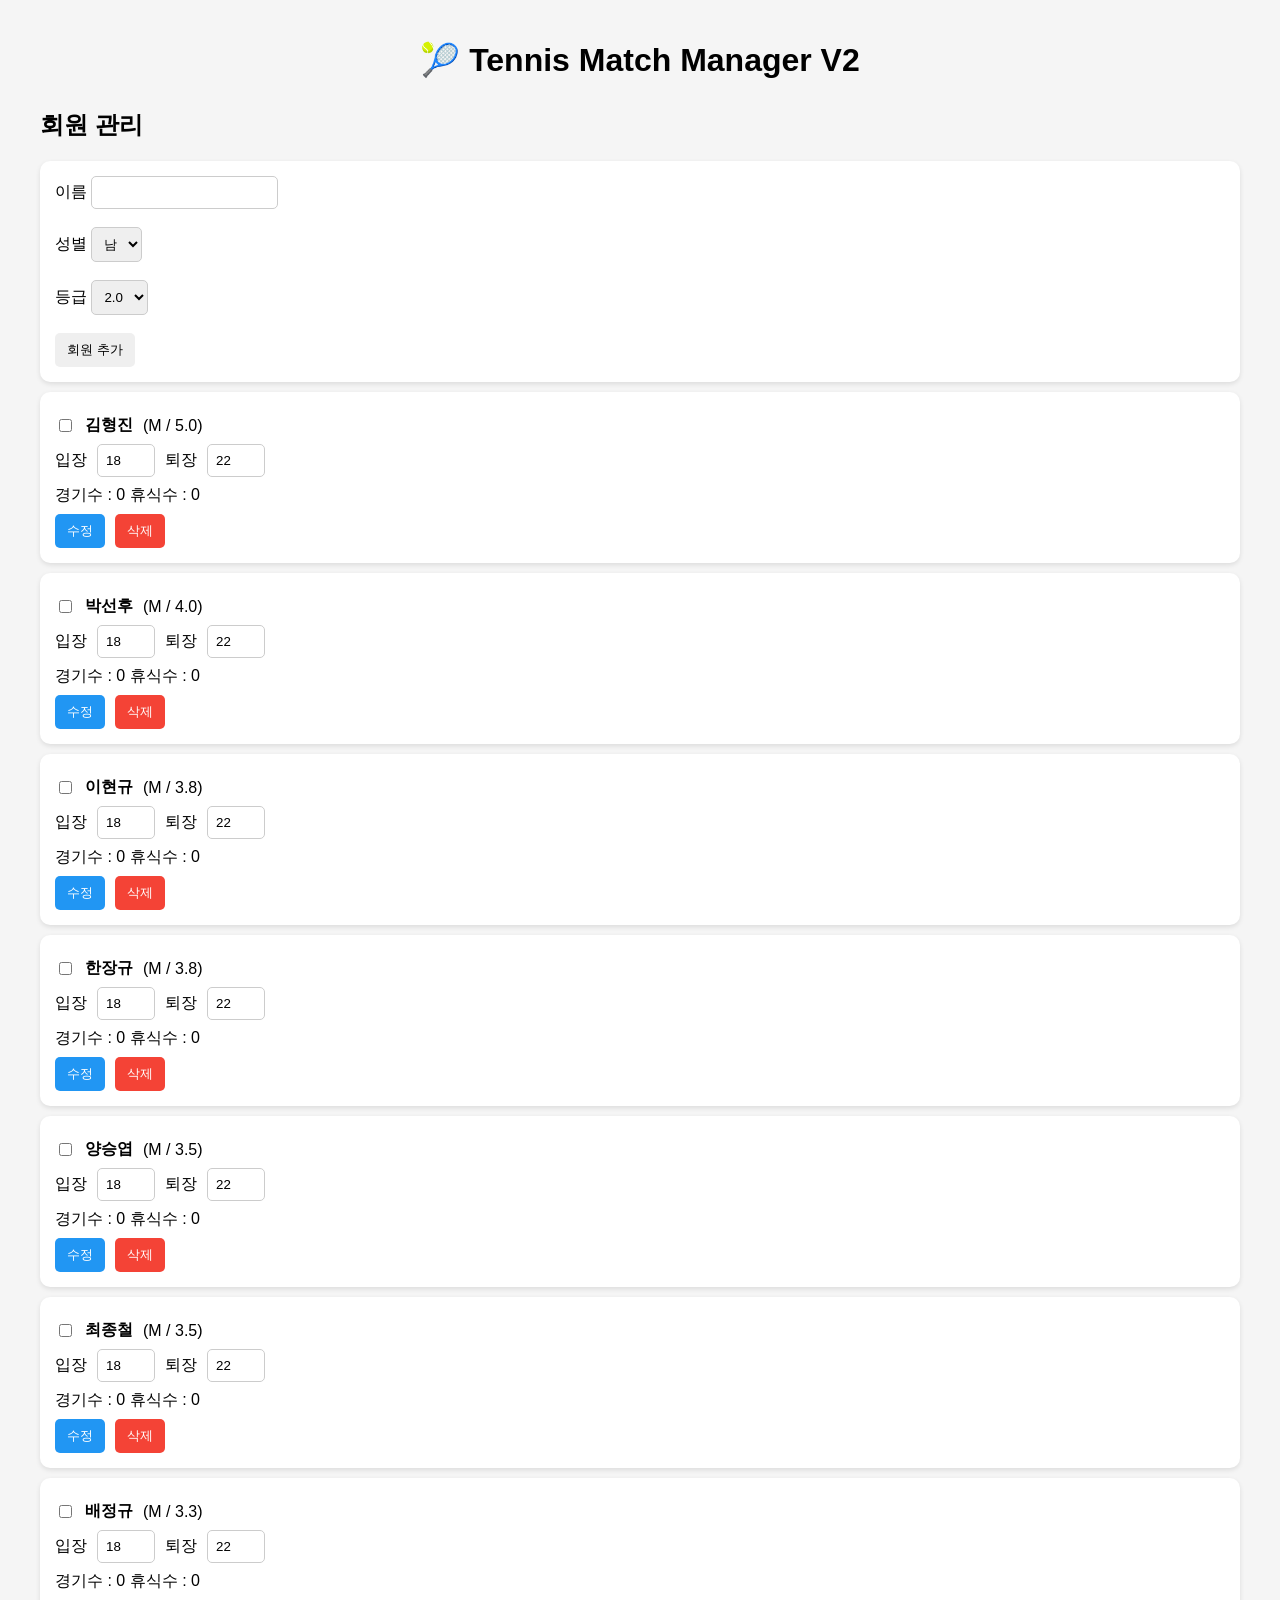
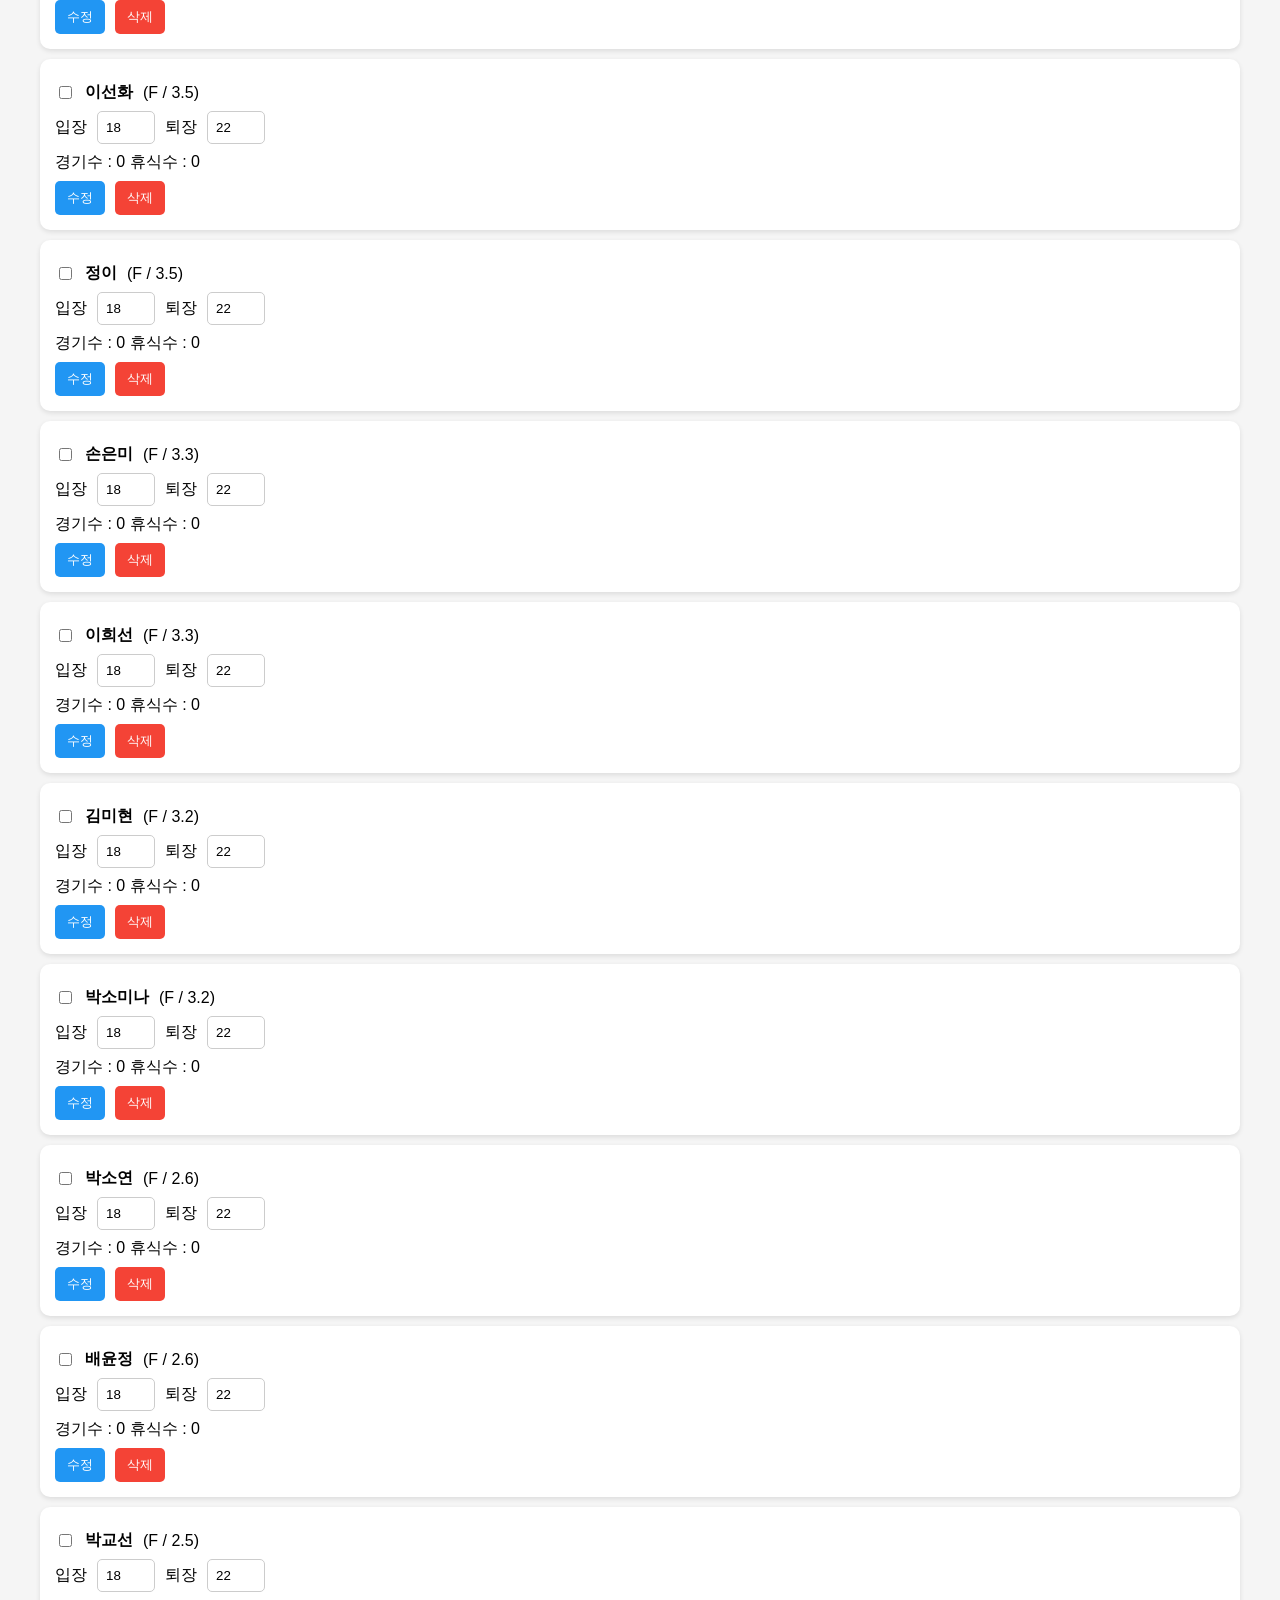
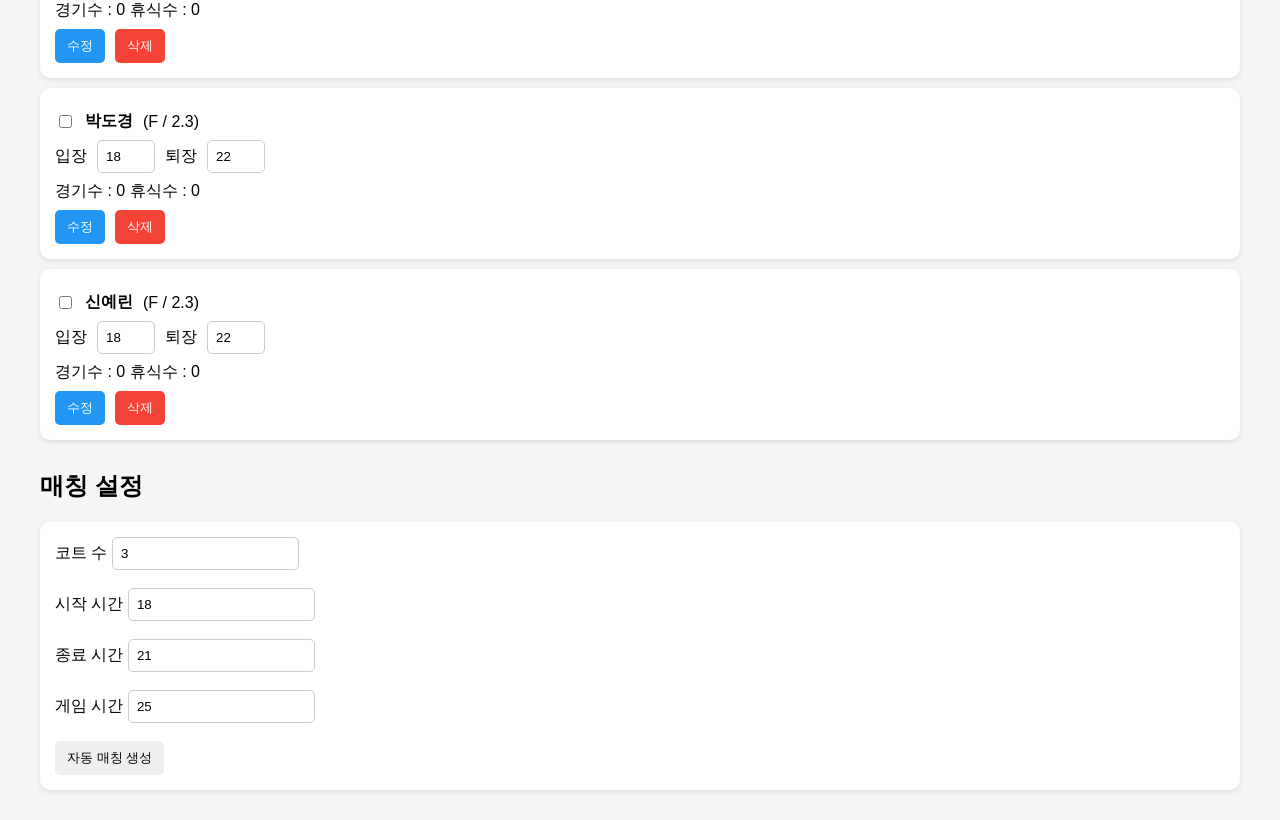
<file: TennisManagerV2/index.html>
<!DOCTYPE html>
<html lang="ko">

<head>

    <meta charset="UTF-8">

    <meta name="viewport"
          content="width=device-width, initial-scale=1.0">

    <title>Tennis Match Manager V2</title>

    <link rel="stylesheet"
          href="style.css">

</head>

<body>

    <div class="container">

        <h1>🎾 Tennis Match Manager V2</h1>

        <div id="memberSection"></div>

        <div id="scheduleSection"></div>

    </div>

    <script src="storage.js"></script>
    <script src="data.js"></script>
    <script src="matching.js"></script>
    <script src="app.js"></script>

</body>

</html>
</file>
<file: TennisManagerV2/style.css>
body {
font-family: Arial, sans-serif;
background: #f5f5f5;
margin: 0;
padding: 20px;
}

.container {
max-width: 1200px;
margin: auto;
}

h1 {
text-align: center;
}

h2 {
margin-top: 30px;
}

.card {
background: white;
border-radius: 10px;
padding: 15px;
margin-bottom: 10px;
box-shadow: 0 2px 5px rgba(0,0,0,0.1);
}

.row {
display: flex;
gap: 10px;
align-items: center;
flex-wrap: wrap;
margin-top: 8px;
}

input[type="text"],
input[type="number"],
select,
textarea {
padding: 8px;
border: 1px solid #ccc;
border-radius: 5px;
}

button {
padding: 8px 12px;
border: none;
border-radius: 5px;
cursor: pointer;
}

.btn-add {
background: #4caf50;
color: white;
}

.btn-edit {
background: #2196f3;
color: white;
}

.btn-delete {
background: #f44336;
color: white;
}

.btn-save {
background: #673ab7;
color: white;
}

textarea {
width: 100%;
}
</file>
